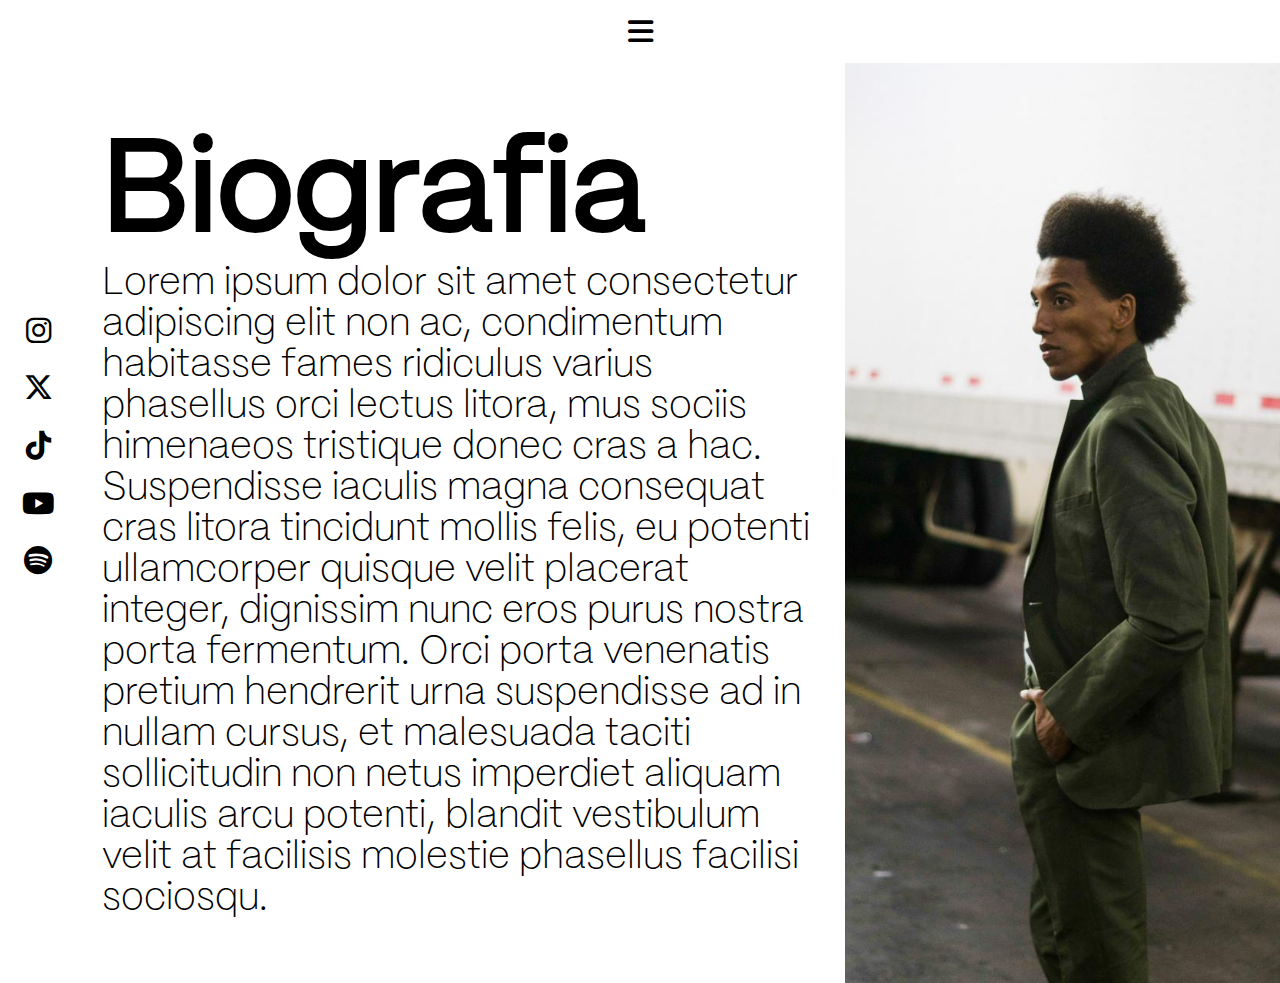
<file: biografia.html>
<!DOCTYPE html>
<html lang="en">
<head>
    <meta charset="UTF-8">
    <meta name="viewport" content="width=device-width, initial-scale=1.0">
    <link rel="stylesheet" href="biografia.css">
    <title>Document</title>
</head>
<body>
    <header>
        <nav>
            <ul class="social-media">
                <li class="media__item"><i class="fa-brands fa-instagram"></i></li>
                <li class="media__item"><i class="fa-brands fa-x-twitter"></i></li>
                <li class="media__item"><i class="fa-brands fa-tiktok"></i></li>
                <li class="media__item"><i class="fa-brands fa-youtube"></i></li>
                <li class="media__item"><i class="fa-brands fa-spotify"></i></li>
            </ul>
            <ul class="menu">
                <li class="menu__item"><i class="fa-solid fa-bars"></i></li>
                <li class="menu__item"><i class="fa-regular fa-circle-xmark"></i></li>
                <li class="menu__item"><a href="#">Home</a></li>
                <li class="menu__item"><a href="#">Biografia</a></li>
                <li class="menu__item"><a href="#">Producciones</a></li>
                <li class="menu__item"><a href="#">Contacto</a></li>
            </ul>
        </nav>
    </header>
    <aside class="social-media-aside">
        <ul class="social-media">
            <li class="media-aside__item"><i class="fa-brands fa-instagram"></i></li>
            <li class="media-aside__item"><i class="fa-brands fa-x-twitter"></i></li>
            <li class="media-aside__item"><i class="fa-brands fa-tiktok"></i></li>
            <li class="media-aside__item"><i class="fa-brands fa-youtube"></i></li>
            <li class="media-aside__item"><i class="fa-brands fa-spotify"></i></li>
        </ul>
    </aside>

    <section id="biografia_-section">

        <div class="contenedor__biografia">

            <div class="foto__biografia">
                <img src="assets/img/WhatsApp Image 2024-04-09 at 17.42.33_98c65642.jpg" alt="">
            </div>

            <div class="texto__biografia">
                <h1>Biografia</h1>
                <p>Lorem ipsum dolor sit amet consectetur adipiscing elit non ac, condimentum habitasse fames ridiculus varius phasellus orci lectus litora, mus sociis himenaeos tristique donec cras a hac. Suspendisse iaculis magna consequat cras litora tincidunt mollis felis, eu potenti ullamcorper quisque velit placerat integer, dignissim nunc eros purus nostra porta fermentum. Orci porta venenatis pretium hendrerit urna suspendisse ad in nullam cursus, et malesuada taciti sollicitudin non netus imperdiet aliquam iaculis arcu potenti, blandit vestibulum velit at facilisis molestie phasellus facilisi sociosqu.</p>
            </div>

        </div>

    </section>


    <link rel="stylesheet" href="https://cdnjs.cloudflare.com/ajax/libs/font-awesome/6.5.2/css/all.min.css" />
    <script src="app.js"></script>
</body>
</html>
</file>
<file: biografia.css>
@font-face {
    font-family: "PPMori-Regular";
    src: url("/assets/font/PPMori-Regular.otf");
}

@font-face {
    font-family: "PPMori-SemiBold";
    src: url("/assets/font/PPMori-SemiBold.otf");
}

@font-face {
    font-family: "PPMori-Extralight";
    src: url("/assets/font/PPMori-Extralight.otf");
}

* {

    margin: 0;
    padding: 0;
    box-sizing: border-box;
}



body {

    position: relative;
    width: 100%;
    height: 100vh;
    overflow: auto;
    font-size: 14px;
    color: rgb(0, 0, 0);
    text-align: center;

}

.social-media-aside {
    display: none;
}

/*contenedores*/

header {
    display: flex;
    justify-content: center;
    width: 100%;
    max-width: 100%;
    position: fixed;
    background: white;
    z-index: 1000;



}

nav {
    display: flex;
    justify-content: space-between;
    width: 100%;
    max-width: 375px;
    margin: 0 1% 0 1%;
    align-items: center;
    padding: 5px;

}

.menu {

    display: flex;
    align-items: center;
    list-style: none;

}

.menu .menu__item {
    display: none;
}

.menu .menu__item:first-child {
    display: flex;
    height: 29px;
}

.social-media {

    display: flex;
    list-style: none;
    gap: 10%;

}

/*menu redes*/

.social-media {

    font-size: 29px;
    width: 29px;
    height: 29px;
}

i {

    font-size: 29px;
    width: 39px;
    height: 39px;

}

a {

    font-family: "PPMori-SemiBold";
    color: black;
    text-decoration: none;
    font-size: 48px;
    width: 29px;
    height: 29px;
}


.social-media-aside {
    display: none;
}

/*-------------------------------------------------------*/

#biografia_-section {
    width: 100%;
    max-width: 375px;
    height: auto;
}

.texto__biografia {
    font-family: 'PPMori-Regular';
    text-align: start;
    font-size: 8vw;
}

.texto__biografia p {
    font-family: 'PPMori-Extralight';
    font-size: 6vw;
}

.contenedor__biografia {
    display: flex;
    flex-direction: column;
    width: 100%;
    max-width: 375px;
}

.texto__biografia {
    width: 100%;
    height: auto;
    padding: 10% 2% 5% 2%;
}

.foto__biografia img {
    width: 100%;
}



@media only screen and (max-width: 885px) and (min-width: 768px) {

    /*MENU*/
    header {
        max-width: 1600px;
        margin: 0;
        height: 4.5em;
    }

    .menu {
        max-width: 1600px;
    }

    nav {
        max-width: 1600px;
        justify-content: center;
    }

    nav .social-media {
        display: none;
    }

    .social-media-aside {
        display: block;
        flex: 1;
        flex-direction: column;
        position: fixed;
        width: 6%;
        height: 100%;
        top: 0;
        left: 0;
        padding: 0.5%;
        background-color: #ffffff;
    }

    .social-media-aside .social-media {
        display: flex;
        flex-direction: column;
        width: 100%;
        height: 100%;
        gap: 2%;
        justify-content: center;
        color: rgb(0, 0, 0);
    }

    main {
        margin-left: 6%;
    }

    /*-------------------------------------------------------*/

    #biografia_-section {
        width: 100%;
        max-width: 884px;
        height: auto;
        margin-left: 6%;
    }

    .texto__biografia {
        font-size: 7vw;
    }

    .texto__biografia p {
        font-size: 5vw;
    }

    .contenedor__biografia {
        max-width: 884px;
    }

    .texto__biografia {
        width: 94%;
        height: auto;
        padding: 10% 2% 5% 2%;
    }

    .foto__biografia {
        width: 94%;
        height: 1000px;
        background-image: url(assets/img/WhatsApp\ Image\ 2024-04-09\ at\ 17.42.33_98c65642.jpg);
        background-position: center;
        background-size: cover;
    }

    .foto__biografia img {
        display: none;
        width: 100%;
    }

}

@media only screen and (max-width: 1600px) and (min-width: 1024px) {

    /*MENU*/
    header {
        max-width: 1600px;
        margin: 0;
        height: 4.5em;
    }

    .menu {
        max-width: 1600px;
    }

    nav {
        max-width: 1600px;
        justify-content: center;
    }

    nav .social-media {
        display: none;
    }

    .social-media-aside {
        display: block;
        flex: 1;
        flex-direction: column;
        position: fixed;
        width: 6%;
        height: 100%;
        top: 0;
        left: 0;
        padding: 0.5%;
        background-color: #ffffff;
    }

    .social-media-aside .social-media {
        display: flex;
        flex-direction: column;
        width: 100%;
        height: 100%;
        gap: 2%;
        justify-content: center;
        color: rgb(0, 0, 0);
    }

    main {
        margin-left: 6%;
    }

    /*-------------------------------------------------------*/

    #biografia_-section {
        width: 100%;
        max-width: 1600px;
        height: auto;
        margin-left: 6%;
    }

    .texto__biografia {
        font-size: 5vw;
    }

    .texto__biografia p {
        font-size: 3vw;
    }

    .contenedor__biografia {
        flex-direction: row-reverse;
        max-width: 1600px;
    }

    .texto__biografia {
        width: 60%;
        height: auto;
        padding: 10% 2% 5% 2%;
    }

    .foto__biografia {
        width: 40%;
        height: auto;
        background-image: url(assets/img/WhatsApp\ Image\ 2024-04-09\ at\ 17.42.33_98c65642.jpg);
        background-position: center;
        background-size: cover;
    }

    .foto__biografia img {
        display: none;
        width: 100%;
    }


}
</file>
